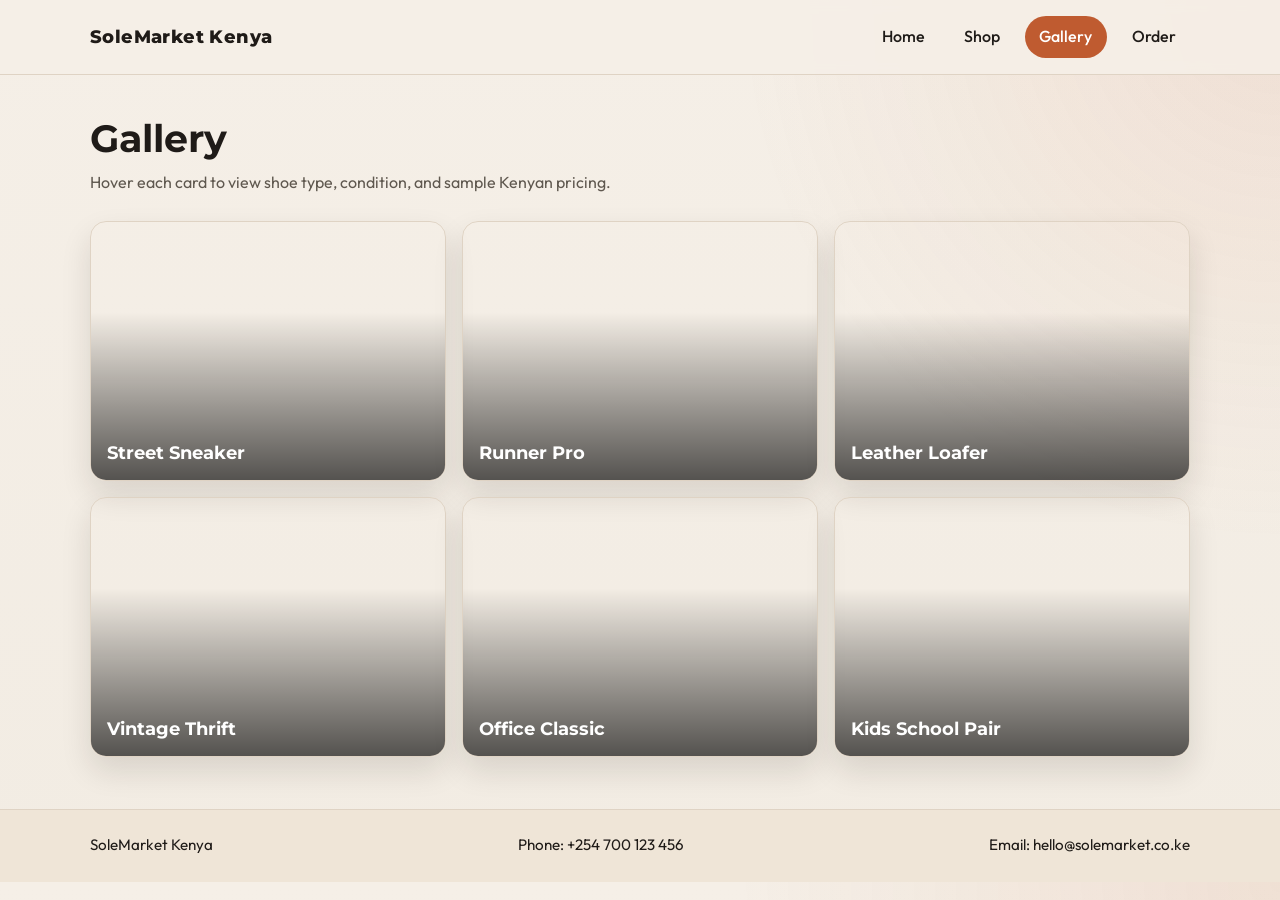
<file: gallery.html>
<!DOCTYPE html>
<html lang="en">
<head>
  <meta charset="UTF-8" />
  <meta name="viewport" content="width=device-width, initial-scale=1.0" />
  <title>SoleMarket Kenya | Gallery</title>
  <link rel="preconnect" href="https://fonts.googleapis.com" />
  <link rel="preconnect" href="https://fonts.gstatic.com" crossorigin />
  <link href="https://fonts.googleapis.com/css2?family=Montserrat:wght@400;500;600;700;800&family=Outfit:wght@300;400;500;600;700&display=swap" rel="stylesheet" />
  <link rel="stylesheet" href="styles.css" />
</head>
<body>
  <header class="site-header">
    <div class="container nav-wrap">
      <a class="logo" href="index.html">SoleMarket Kenya</a>
      <nav class="main-nav" aria-label="Main navigation">
        <a href="index.html">Home</a>
        <a href="shop.html">Shop</a>
        <a class="active" href="gallery.html">Gallery</a>
        <a href="order.html">Order</a>
      </nav>
    </div>
  </header>

  <main class="container section">
    <h1 class="section-title">Gallery</h1>
    <p class="lead">Hover each card to view shoe type, condition, and sample Kenyan pricing.</p>

    <section class="flip-grid" aria-label="Shoe gallery flip cards">
      <article class="flip-card">
        <div class="flip-card-inner">
          <div class="flip-card-front" style="background-image: url('https://images.unsplash.com/photo-1542291026-7eec264c27ff?auto=format&fit=crop&w=900&q=80');">
            <h2>Street Sneaker</h2>
          </div>
          <div class="flip-card-back">
            <h3>Street Sneaker</h3>
            <p>Condition: New</p>
            <p>Price: KES 4,800</p>
          </div>
        </div>
      </article>

      <article class="flip-card">
        <div class="flip-card-inner">
          <div class="flip-card-front" style="background-image: url('https://images.unsplash.com/photo-1460353581641-37baddab0fa2?auto=format&fit=crop&w=900&q=80');">
            <h2>Runner Pro</h2>
          </div>
          <div class="flip-card-back">
            <h3>Runner Pro</h3>
            <p>Condition: New</p>
            <p>Price: KES 5,500</p>
          </div>
        </div>
      </article>

      <article class="flip-card">
        <div class="flip-card-inner">
          <div class="flip-card-front" style="background-image: url('https://images.unsplash.com/photo-1608231387042-66d1773070a5?auto=format&fit=crop&w=900&q=80');">
            <h2>Leather Loafer</h2>
          </div>
          <div class="flip-card-back">
            <h3>Leather Loafer</h3>
            <p>Condition: New</p>
            <p>Price: KES 4,900</p>
          </div>
        </div>
      </article>

      <article class="flip-card">
        <div class="flip-card-inner">
          <div class="flip-card-front" style="background-image: url('https://images.unsplash.com/photo-1525966222134-fcfa99b8ae77?auto=format&fit=crop&w=900&q=80');">
            <h2>Vintage Thrift</h2>
          </div>
          <div class="flip-card-back">
            <h3>Vintage Thrift</h3>
            <p>Condition: Grade A Thrift</p>
            <p>Price: KES 2,000</p>
          </div>
        </div>
      </article>

      <article class="flip-card">
        <div class="flip-card-inner">
          <div class="flip-card-front" style="background-image: url('https://images.unsplash.com/photo-1562183241-b937e95585b6?auto=format&fit=crop&w=900&q=80');">
            <h2>Office Classic</h2>
          </div>
          <div class="flip-card-back">
            <h3>Office Classic</h3>
            <p>Condition: Thrift</p>
            <p>Price: KES 1,600</p>
          </div>
        </div>
      </article>

      <article class="flip-card">
        <div class="flip-card-inner">
          <div class="flip-card-front" style="background-image: url('https://images.unsplash.com/photo-1519861531473-9200262188bf?auto=format&fit=crop&w=900&q=80');">
            <h2>Kids School Pair</h2>
          </div>
          <div class="flip-card-back">
            <h3>Kids School Pair</h3>
            <p>Condition: New</p>
            <p>Price: KES 2,200</p>
          </div>
        </div>
      </article>
    </section>
  </main>

  <footer class="site-footer">
    <div class="container footer-grid">
      <p>SoleMarket Kenya</p>
      <p>Phone: +254 700 123 456</p>
      <p>Email: hello@solemarket.co.ke</p>
    </div>
  </footer>
  <script src="script.js"></script>
</body>
</html>
</file>
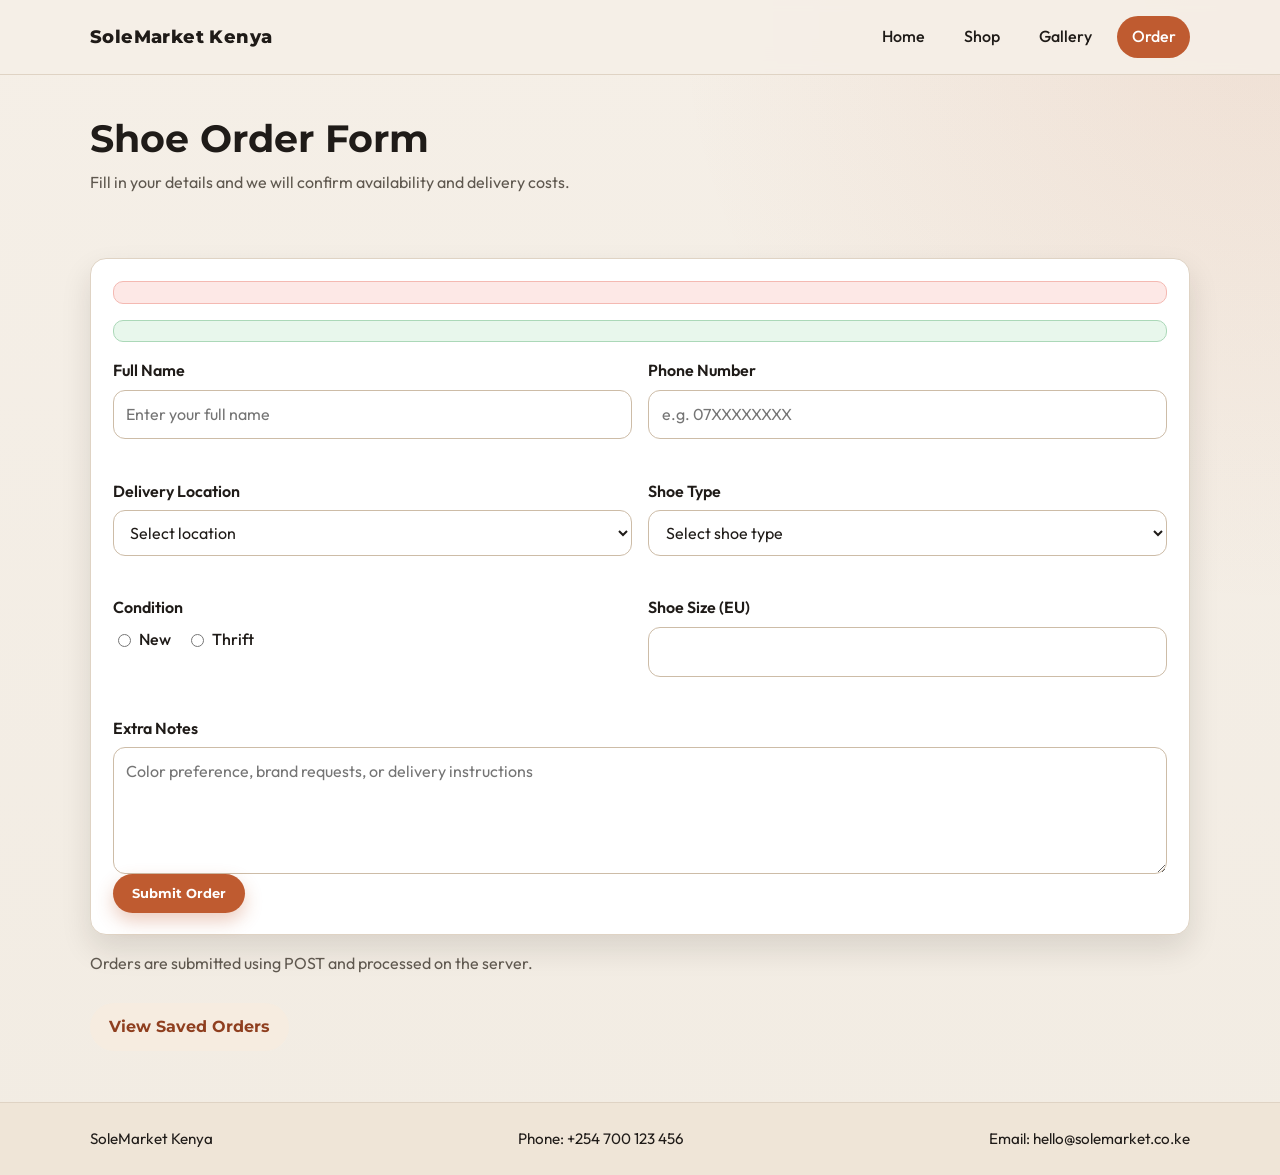
<file: order.html>
<!DOCTYPE html>
<html lang="en">
<head>
  <meta charset="UTF-8" />
  <meta name="viewport" content="width=device-width, initial-scale=1.0" />
  <title>SoleMarket Kenya | Order</title>
  <link rel="preconnect" href="https://fonts.googleapis.com" />
  <link rel="preconnect" href="https://fonts.gstatic.com" crossorigin />
  <link href="https://fonts.googleapis.com/css2?family=Montserrat:wght@400;500;600;700;800&family=Outfit:wght@300;400;500;600;700&display=swap" rel="stylesheet" />
  <link rel="stylesheet" href="styles.css" />
</head>
<body>
  <header class="site-header">
    <div class="container nav-wrap">
      <a class="logo" href="index.html">SoleMarket Kenya</a>
      <nav class="main-nav" aria-label="Main navigation">
        <a href="index.html">Home</a>
        <a href="shop.html">Shop</a>
        <a href="gallery.html">Gallery</a>
        <a class="active" href="order.html">Order</a>
      </nav>
    </div>
  </header>

  <main class="container section">
    <h1 class="section-title">Shoe Order Form</h1>
    <p class="lead">Fill in your details and we will confirm availability and delivery costs.</p>
    <p id="serverStatus" class="form-message" aria-live="polite"></p>

    <form id="orderForm" class="order-form" action="process_order.php" method="post" novalidate>
      <p id="formError" class="form-message error" aria-live="assertive"></p>
      <p id="formSuccess" class="form-message success" aria-live="polite"></p>
      <div class="form-grid">
        <div class="form-group">
          <label for="fullName">Full Name</label>
          <input id="fullName" name="fullName" type="text" placeholder="Enter your full name" required />
          <small class="field-error" id="fullNameError"></small>
        </div>

        <div class="form-group">
          <label for="phone">Phone Number</label>
          <input id="phone" name="phone" type="tel" placeholder="e.g. 07XXXXXXXX" required />
          <small class="field-error" id="phoneError"></small>
        </div>

        <div class="form-group">
          <label for="location">Delivery Location</label>
          <select id="location" name="location" required>
            <option value="">Select location</option>
            <option>Nairobi</option>
            <option>Mombasa</option>
            <option>Kisumu</option>
            <option>Nakuru</option>
            <option>Eldoret</option>
            <option>Other</option>
          </select>
          <small class="field-error" id="locationError"></small>
        </div>

        <div class="form-group">
          <label for="shoeType">Shoe Type</label>
          <select id="shoeType" name="shoeType" required>
            <option value="">Select shoe type</option>
            <option>Running Shoes</option>
            <option>Casual Sneakers</option>
            <option>Leather Loafers</option>
            <option>Chelsea Boots</option>
            <option>School Shoes</option>
          </select>
          <small class="field-error" id="shoeTypeError"></small>
        </div>

        <div class="form-group">
          <label for="condition">Condition</label>
          <div class="inline-options" id="condition">
            <label><input type="radio" name="condition" value="New" required /> New</label>
            <label><input type="radio" name="condition" value="Thrift" /> Thrift</label>
          </div>
          <small class="field-error" id="conditionError"></small>
        </div>

        <div class="form-group">
          <label for="size">Shoe Size (EU)</label>
          <input id="size" name="size" type="number" min="28" max="48" required />
          <small class="field-error" id="sizeError"></small>
        </div>

        <div class="form-group form-group-full">
          <label for="notes">Extra Notes</label>
          <textarea id="notes" name="notes" rows="4" placeholder="Color preference, brand requests, or delivery instructions"></textarea>
        </div>
      </div>

      <button type="submit" class="btn btn-primary">Submit Order</button>
    </form>

    <p class="lead order-note">Orders are submitted using POST and processed on the server.</p>
    <div class="hero-actions">
      <a class="btn btn-ghost" href="orders.php">View Saved Orders</a>
    </div>
  </main>

  <footer class="site-footer">
    <div class="container footer-grid">
      <p>SoleMarket Kenya</p>
      <p>Phone: +254 700 123 456</p>
      <p>Email: hello@solemarket.co.ke</p>
    </div>
  </footer>
  <script src="script.js"></script>
</body>
</html>
</file>
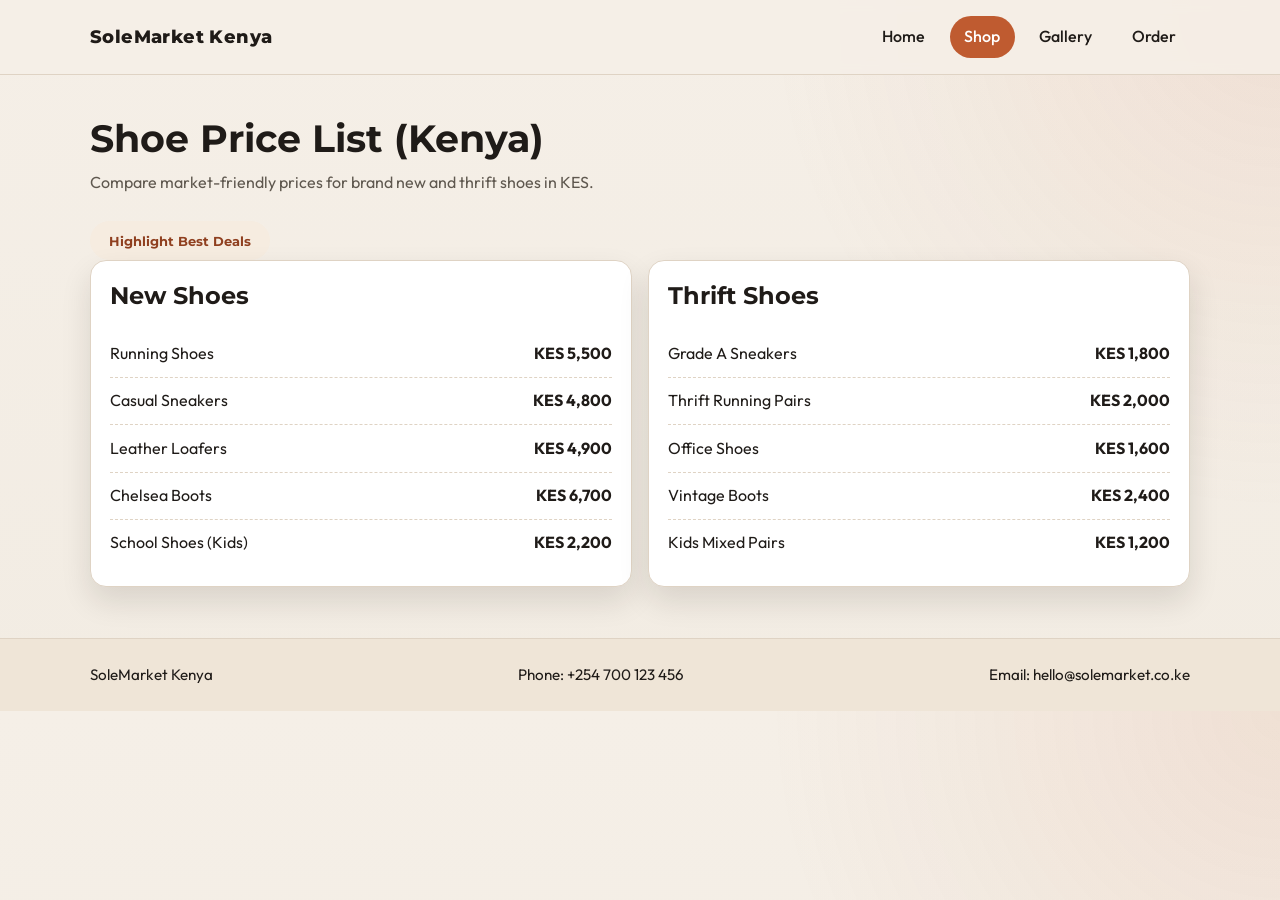
<file: shop.html>
<!DOCTYPE html>
<html lang="en">
<head>
  <meta charset="UTF-8" />
  <meta name="viewport" content="width=device-width, initial-scale=1.0" />
  <title>SoleMarket Kenya | Shop</title>
  <link rel="preconnect" href="https://fonts.googleapis.com" />
  <link rel="preconnect" href="https://fonts.gstatic.com" crossorigin />
  <link href="https://fonts.googleapis.com/css2?family=Montserrat:wght@400;500;600;700;800&family=Outfit:wght@300;400;500;600;700&display=swap" rel="stylesheet" />
  <link rel="stylesheet" href="styles.css" />
</head>
<body>
  <header class="site-header">
    <div class="container nav-wrap">
      <a class="logo" href="index.html">SoleMarket Kenya</a>
      <nav class="main-nav" aria-label="Main navigation">
        <a href="index.html">Home</a>
        <a class="active" href="shop.html">Shop</a>
        <a href="gallery.html">Gallery</a>
        <a href="order.html">Order</a>
      </nav>
    </div>
  </header>

  <main class="container section">
    <h1 class="section-title">Shoe Price List (Kenya)</h1>
    <p class="lead">Compare market-friendly prices for brand new and thrift shoes in KES.</p>
    <div class="hero-actions">
      <button id="highlightDealsBtn" class="btn btn-ghost" type="button">Highlight Best Deals</button>
      <p id="dealMessage" class="deal-message" aria-live="polite"></p>
    </div>

    <div class="price-grid">
      <article class="price-card lift">
        <h2>New Shoes</h2>
        <ul class="price-list">
          <li><span>Running Shoes</span><strong>KES 5,500</strong></li>
          <li><span>Casual Sneakers</span><strong>KES 4,800</strong></li>
          <li><span>Leather Loafers</span><strong>KES 4,900</strong></li>
          <li><span>Chelsea Boots</span><strong>KES 6,700</strong></li>
          <li><span>School Shoes (Kids)</span><strong>KES 2,200</strong></li>
        </ul>
      </article>

      <article class="price-card lift">
        <h2>Thrift Shoes</h2>
        <ul class="price-list">
          <li><span>Grade A Sneakers</span><strong>KES 1,800</strong></li>
          <li><span>Thrift Running Pairs</span><strong>KES 2,000</strong></li>
          <li><span>Office Shoes</span><strong>KES 1,600</strong></li>
          <li><span>Vintage Boots</span><strong>KES 2,400</strong></li>
          <li><span>Kids Mixed Pairs</span><strong>KES 1,200</strong></li>
        </ul>
      </article>
    </div>
  </main>

  <footer class="site-footer">
    <div class="container footer-grid">
      <p>SoleMarket Kenya</p>
      <p>Phone: +254 700 123 456</p>
      <p>Email: hello@solemarket.co.ke</p>
    </div>
  </footer>
  <script src="script.js"></script>
</body>
</html>
</file>
<file: styles.css>
﻿:root {
  --bg: #f4efe6;
  --surface: #ffffff;
  --surface-alt: #f7f1e8;
  --text: #1f1b18;
  --muted: #5f584f;
  --accent: #bf5b30;
  --accent-dark: #8f3f1f;
  --line: #dfd3c4;
  --radius: 16px;
  --shadow: 0 14px 30px rgba(35, 25, 17, 0.12);
}

* {
  box-sizing: border-box;
}

html,
body {
  margin: 0;
  padding: 0;
}

body {
  font-family: "Outfit", sans-serif;
  color: var(--text);
  background:
    radial-gradient(circle at top right, rgba(191, 91, 48, 0.1), transparent 35%),
    linear-gradient(180deg, #f5efe7 0%, #f2ece3 100%);
  line-height: 1.6;
}

img {
  max-width: 100%;
  display: block;
}

.container {
  width: min(1100px, 92%);
  margin: 0 auto;
}

.site-header {
  position: sticky;
  top: 0;
  z-index: 20;
  backdrop-filter: blur(6px);
  background: rgba(245, 239, 231, 0.9);
  border-bottom: 1px solid var(--line);
}

.nav-wrap {
  display: flex;
  align-items: center;
  justify-content: space-between;
  gap: 1rem;
  min-height: 74px;
}

.logo {
  text-decoration: none;
  color: var(--text);
  font-family: "Montserrat", sans-serif;
  font-weight: 800;
  letter-spacing: 0.4px;
  font-size: 1.15rem;
}

.main-nav {
  display: flex;
  align-items: center;
  flex-wrap: wrap;
  gap: 0.65rem;
}

.main-nav a {
  text-decoration: none;
  color: var(--text);
  padding: 0.5rem 0.9rem;
  border-radius: 999px;
  font-weight: 500;
  transition: background 0.25s ease, color 0.25s ease, transform 0.25s ease;
}

.main-nav a:hover,
.main-nav a:focus-visible {
  background: var(--surface-alt);
  color: var(--accent-dark);
  transform: translateY(-1px);
}

.main-nav a.active {
  color: #fff;
  background: var(--accent);
}

.hero {
  padding: 4rem 0 3rem;
}

.hero-grid {
  display: grid;
  grid-template-columns: 1.4fr 1fr;
  gap: 1.2rem;
  align-items: stretch;
}

.hero-text,
.hero-card {
  background: var(--surface);
  border: 1px solid var(--line);
  border-radius: var(--radius);
  box-shadow: var(--shadow);
}

.hero-text {
  padding: 2rem;
}

.eyebrow {
  color: var(--accent-dark);
  margin: 0 0 0.3rem;
  font-weight: 600;
  text-transform: uppercase;
  letter-spacing: 0.09em;
  font-size: 0.77rem;
}

h1,
h2,
h3 {
  font-family: "Montserrat", sans-serif;
  line-height: 1.25;
  margin-top: 0;
}

h1 {
  font-size: clamp(1.9rem, 3vw, 2.8rem);
  margin-bottom: 0.75rem;
}

.hero-actions {
  display: flex;
  gap: 0.8rem;
  flex-wrap: wrap;
  margin-top: 1.2rem;
}

.welcome-message {
  margin: 0.2rem 0 0.8rem;
  color: var(--accent-dark);
  font-weight: 600;
}

.info-panel {
  margin-top: 1rem;
  padding: 1rem;
  border: 1px solid var(--line);
  border-radius: 12px;
  background: #fbf5ec;
}

.info-panel h2 {
  margin-bottom: 0.5rem;
  font-size: 1rem;
}

.info-panel ul {
  margin: 0;
  padding-left: 1rem;
}

.hero-card {
  padding: 1.6rem;
  background:
    linear-gradient(135deg, #fff 0%, #f9f0e5 50%, #f8e6d7 100%);
}

.hero-card ul {
  margin: 0;
  padding-left: 1.1rem;
}

.hero-card li {
  margin: 0.45rem 0;
}

.home-about ul {
  margin: 0.45rem 0 0;
  padding-left: 1.1rem;
}

.hero-image-wrap {
  padding: 0;
  overflow: hidden;
}

.hero-image {
  width: 100%;
  height: 70%;
  min-height: 220px;
  object-fit: cover;
}

.hero-card-body {
  padding: 1rem 1.1rem 1.2rem;
}

.hero-card-body h2 {
  margin-bottom: 0.4rem;
}

.hero-card-body p {
  margin: 0;
  color: var(--muted);
}

.section {
  padding: 2.5rem 0 3.2rem;
}

.section-title {
  margin-bottom: 0.45rem;
}

.lead {
  color: var(--muted);
  margin-top: 0;
  margin-bottom: 1.6rem;
}

.order-note {
  margin-top: 1rem;
}

.cards-grid {
  display: grid;
  grid-template-columns: repeat(3, minmax(0, 1fr));
  gap: 1rem;
}

.card,
.price-card,
.order-form {
  background: var(--surface);
  border: 1px solid var(--line);
  border-radius: var(--radius);
  box-shadow: var(--shadow);
}

.card,
.price-card {
  padding: 1.2rem;
}

.lift {
  transition: transform 0.25s ease, box-shadow 0.25s ease;
}

.lift:hover {
  transform: translateY(-6px);
  box-shadow: 0 20px 34px rgba(35, 25, 17, 0.2);
}

.price-grid {
  display: grid;
  grid-template-columns: repeat(2, minmax(0, 1fr));
  gap: 1rem;
}

.price-list {
  list-style: none;
  margin: 0;
  padding: 0;
}

.price-list li {
  display: flex;
  justify-content: space-between;
  gap: 1rem;
  padding: 0.65rem 0;
  border-bottom: 1px dashed var(--line);
}

.price-list li:last-child {
  border-bottom: 0;
}

.order-form {
  padding: 1.35rem;
}

.form-message {
  margin: 0 0 1rem;
  padding: 0.65rem 0.8rem;
  border-radius: 10px;
  font-weight: 500;
}

.form-message.error {
  color: #8a231b;
  background: #fde8e6;
  border: 1px solid #f4b9b2;
}

.form-message.success {
  color: #16542b;
  background: #e8f7ec;
  border: 1px solid #abd8b8;
}

.field-error {
  color: #8a231b;
  min-height: 1.1rem;
  font-size: 0.88rem;
}

.input-error {
  border-color: #b6372f !important;
  box-shadow: 0 0 0 3px rgba(182, 55, 47, 0.18);
}

.form-grid {
  display: grid;
  grid-template-columns: repeat(2, minmax(0, 1fr));
  gap: 1rem;
}

.form-group {
  display: flex;
  flex-direction: column;
  gap: 0.35rem;
}

.form-group-full {
  grid-column: 1 / -1;
}

label {
  font-weight: 600;
}

input,
select,
textarea {
  width: 100%;
  border: 1px solid #cdbca7;
  border-radius: 12px;
  padding: 0.7rem 0.8rem;
  font: inherit;
  color: var(--text);
  background: #fff;
  transition: border-color 0.2s ease, box-shadow 0.2s ease;
}

input:focus,
select:focus,
textarea:focus {
  border-color: var(--accent);
  box-shadow: 0 0 0 3px rgba(191, 91, 48, 0.2);
  outline: none;
}

.inline-options {
  display: flex;
  flex-wrap: wrap;
  gap: 0.9rem;
}

.inline-options label {
  display: inline-flex;
  align-items: center;
  gap: 0.35rem;
  font-weight: 500;
}

.inline-options input {
  width: auto;
}

.btn {
  display: inline-flex;
  align-items: center;
  justify-content: center;
  border: 0;
  border-radius: 999px;
  padding: 0.72rem 1.2rem;
  font-family: "Montserrat", sans-serif;
  font-weight: 700;
  text-decoration: none;
  cursor: pointer;
  transition: transform 0.2s ease, box-shadow 0.2s ease, background 0.2s ease;
}

.btn:hover {
  transform: translateY(-2px);
}

.btn-primary {
  background: var(--accent);
  color: #fff;
  box-shadow: 0 8px 18px rgba(191, 91, 48, 0.3);
}

.btn-primary:hover {
  background: var(--accent-dark);
}

.btn-ghost {
  background: #f6ece0;
  color: var(--accent-dark);
}

.btn-ghost.active-state {
  background: #e7d2bd;
}

.deal-message {
  margin: 0;
  align-self: center;
  color: var(--accent-dark);
  font-weight: 600;
}

.card-highlight {
  border-color: #d88b50;
  box-shadow: 0 0 0 3px rgba(216, 139, 80, 0.2), var(--shadow);
}

.flip-grid {
  display: grid;
  grid-template-columns: repeat(3, minmax(0, 1fr));
  gap: 1rem;
}

.flip-card {
  perspective: 1000px;
  min-height: 260px;
}

.flip-card-inner {
  position: relative;
  width: 100%;
  height: 100%;
  transform-style: preserve-3d;
  transition: transform 0.7s ease;
}

.flip-card:hover .flip-card-inner {
  transform: rotateY(180deg) translateZ(0);
}

.flip-card-front,
.flip-card-back {
  position: absolute;
  inset: 0;
  border-radius: var(--radius);
  border: 1px solid var(--line);
  box-shadow: var(--shadow);
  overflow: hidden;
  backface-visibility: hidden;
}

.flip-card-front {
  display: flex;
  align-items: flex-end;
  background-size: cover;
  background-position: center;
}

.flip-card-front::before {
  content: "";
  position: absolute;
  inset: 0;
  background: linear-gradient(180deg, transparent 35%, rgba(0, 0, 0, 0.65) 100%);
}

.flip-card-front h2 {
  position: relative;
  color: #fff;
  font-size: 1.1rem;
  margin: 0;
  padding: 1rem;
}

.flip-card-back {
  background: linear-gradient(150deg, #fff, #f6eadc);
  padding: 1rem;
  transform: rotateY(180deg);
  display: grid;
  place-content: center;
  text-align: center;
}

.site-footer {
  border-top: 1px solid var(--line);
  background: #efe5d7;
}

.records-wrap {
  margin-top: 1.4rem;
  background: var(--surface);
  border: 1px solid var(--line);
  border-radius: var(--radius);
  box-shadow: var(--shadow);
  padding: 1rem;
}

.records-table {
  width: 100%;
  border-collapse: collapse;
  font-size: 0.95rem;
}

.records-table th,
.records-table td {
  border-bottom: 1px solid var(--line);
  text-align: left;
  padding: 0.65rem 0.45rem;
  vertical-align: top;
}

.records-table th {
  font-family: "Montserrat", sans-serif;
  font-size: 0.85rem;
  text-transform: uppercase;
  letter-spacing: 0.05em;
  color: var(--accent-dark);
}

.records-table tr:last-child td {
  border-bottom: 0;
}

.footer-grid {
  min-height: 72px;
  display: flex;
  justify-content: space-between;
  align-items: center;
  flex-wrap: wrap;
  gap: 0.6rem 1rem;
  font-size: 0.95rem;
}

@media (max-width: 960px) {
  .hero-grid,
  .cards-grid,
  .price-grid,
  .flip-grid {
    grid-template-columns: 1fr 1fr;
  }
}

@media (max-width: 720px) {
  .hero-grid,
  .cards-grid,
  .price-grid,
  .flip-grid,
  .form-grid {
    grid-template-columns: 1fr;
  }

  .records-table {
    font-size: 0.85rem;
  }

  .nav-wrap {
    padding: 0.6rem 0;
    align-items: flex-start;
    flex-direction: column;
  }

  .main-nav {
    width: 100%;
  }

  .main-nav a {
    flex: 1 1 auto;
    text-align: center;
  }
}
</file>
